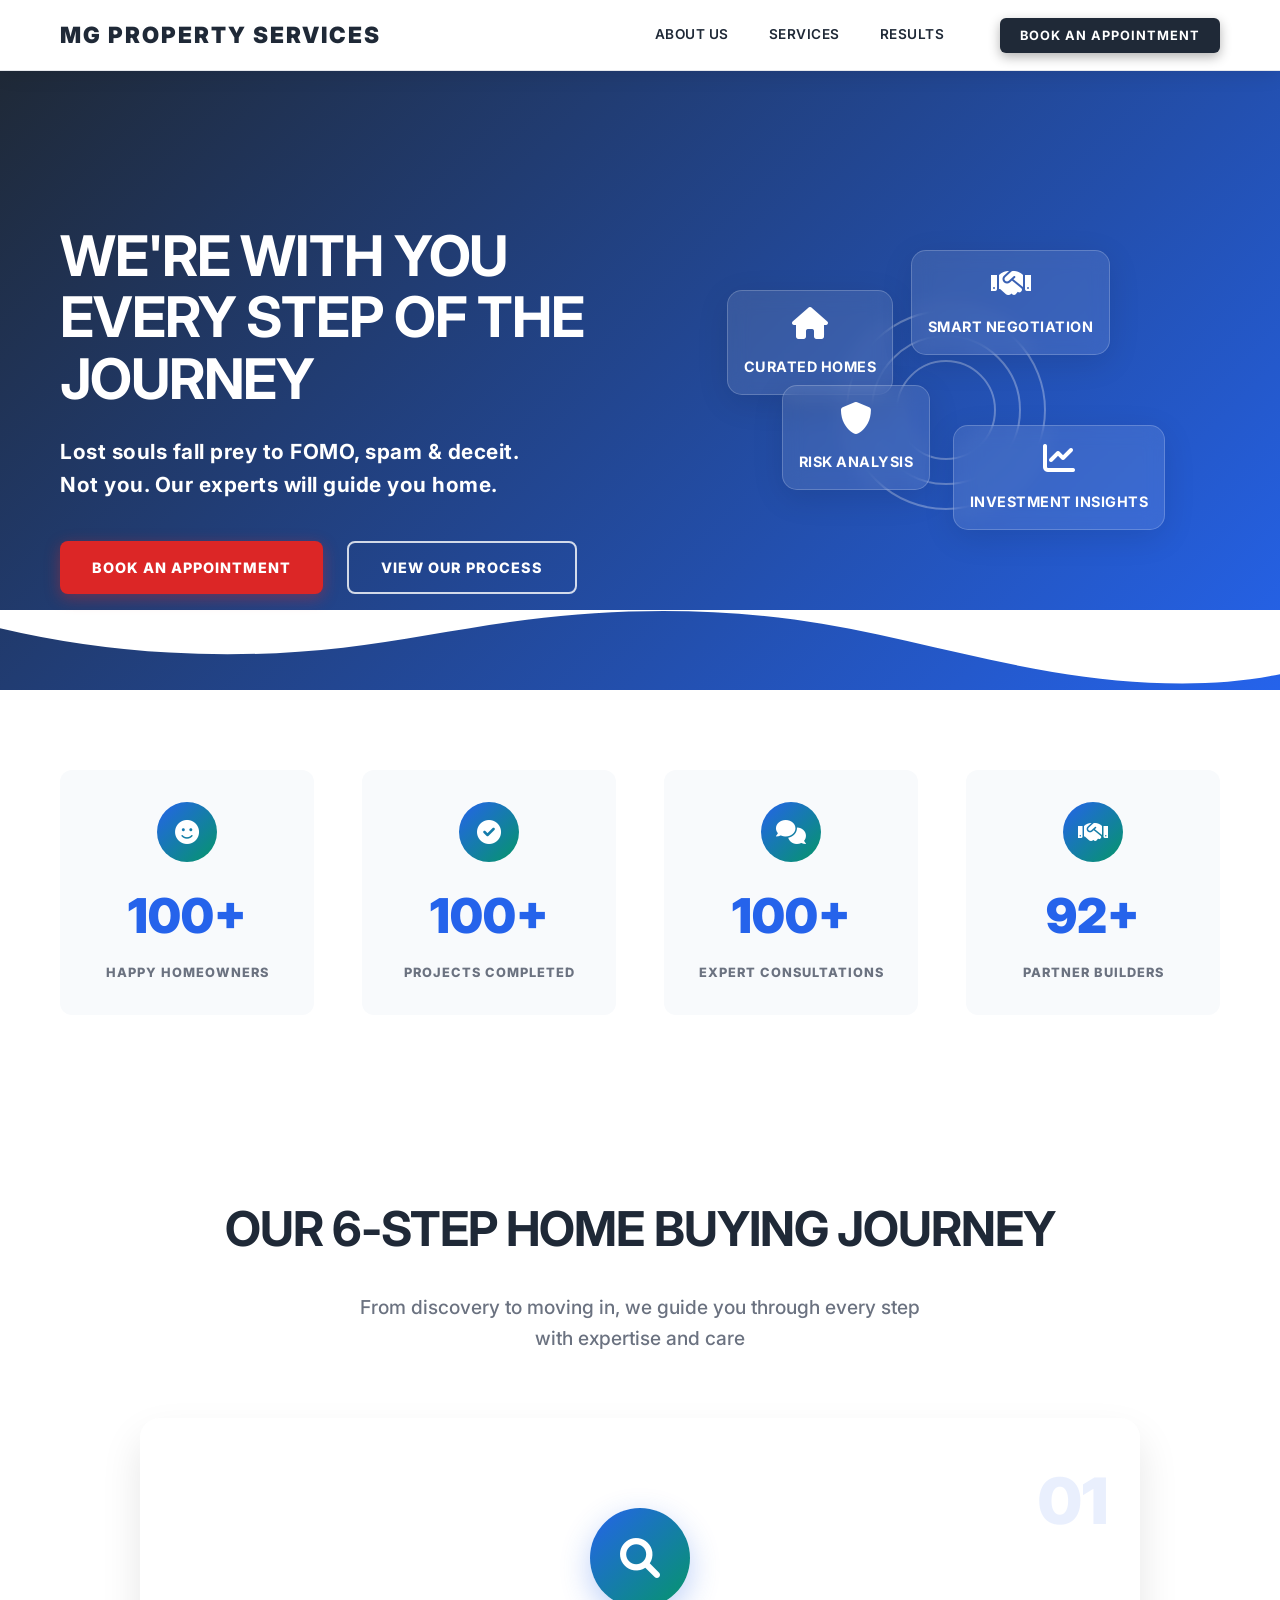
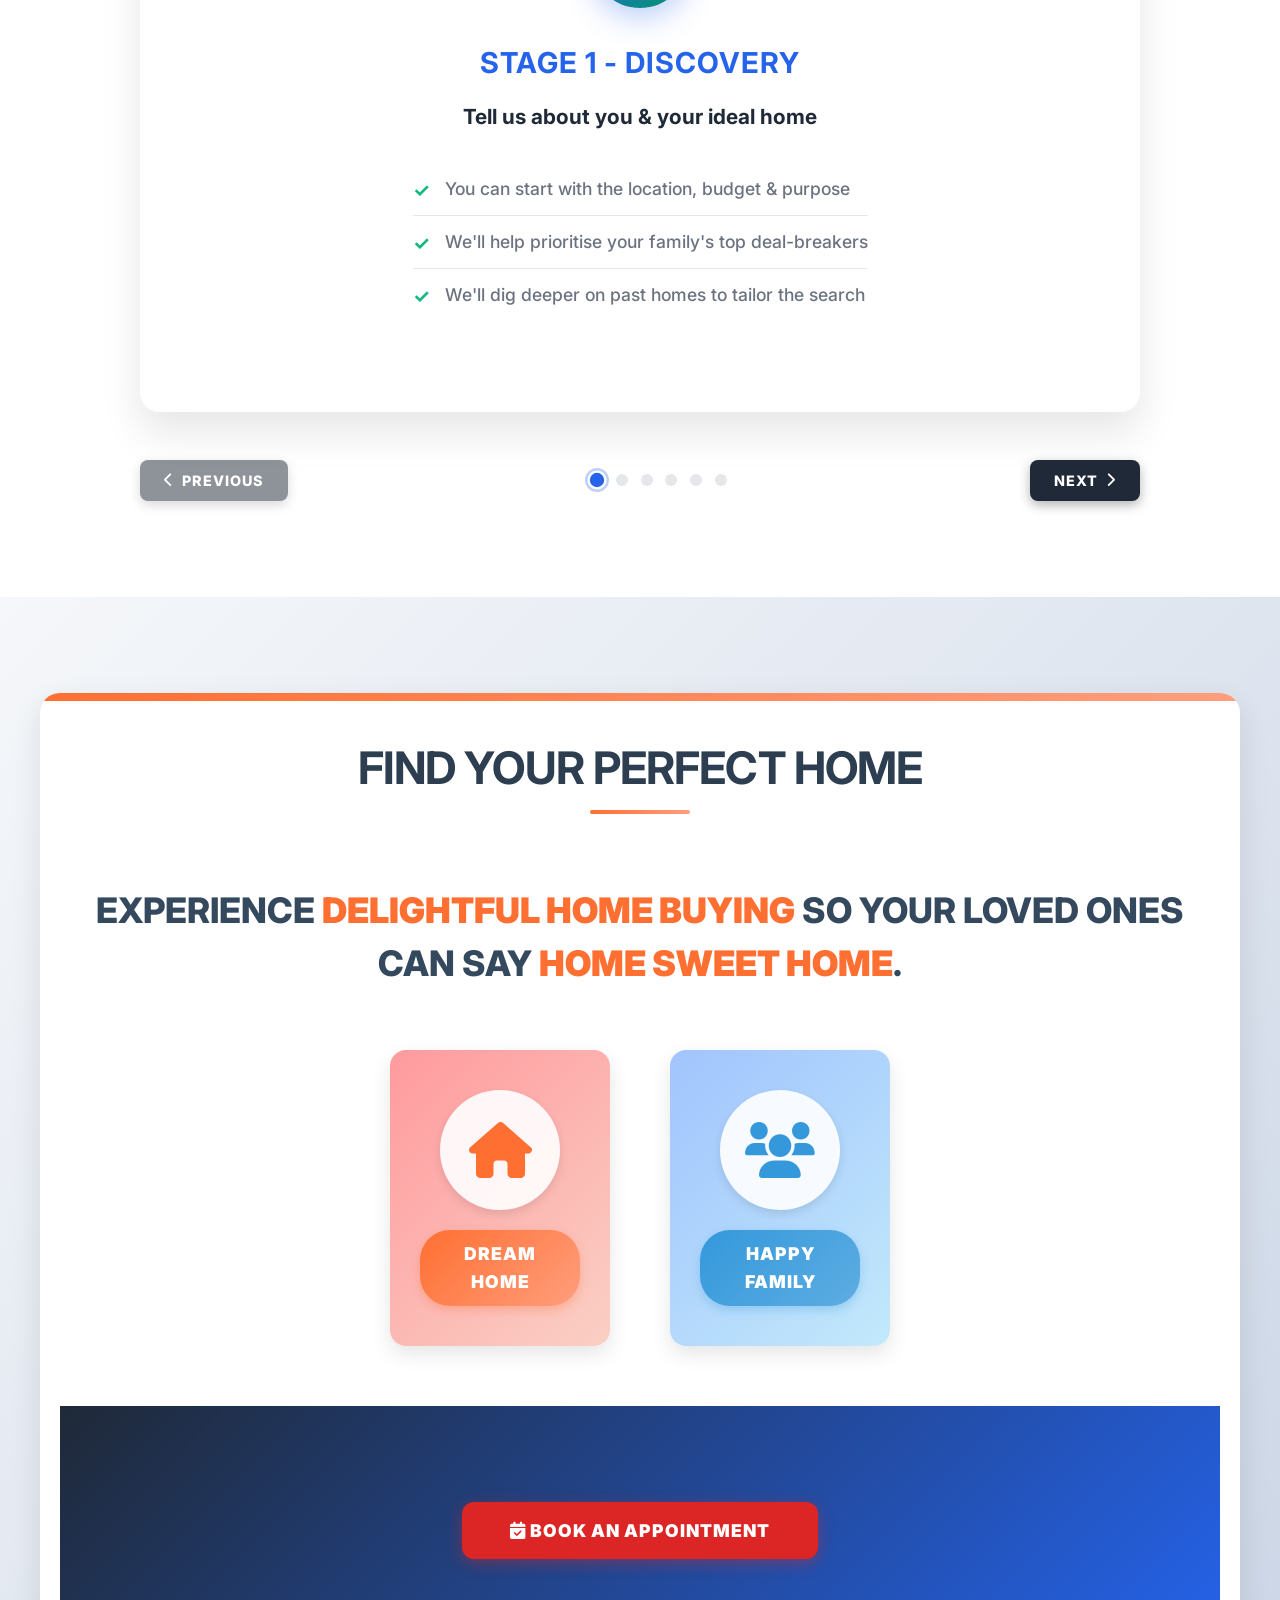
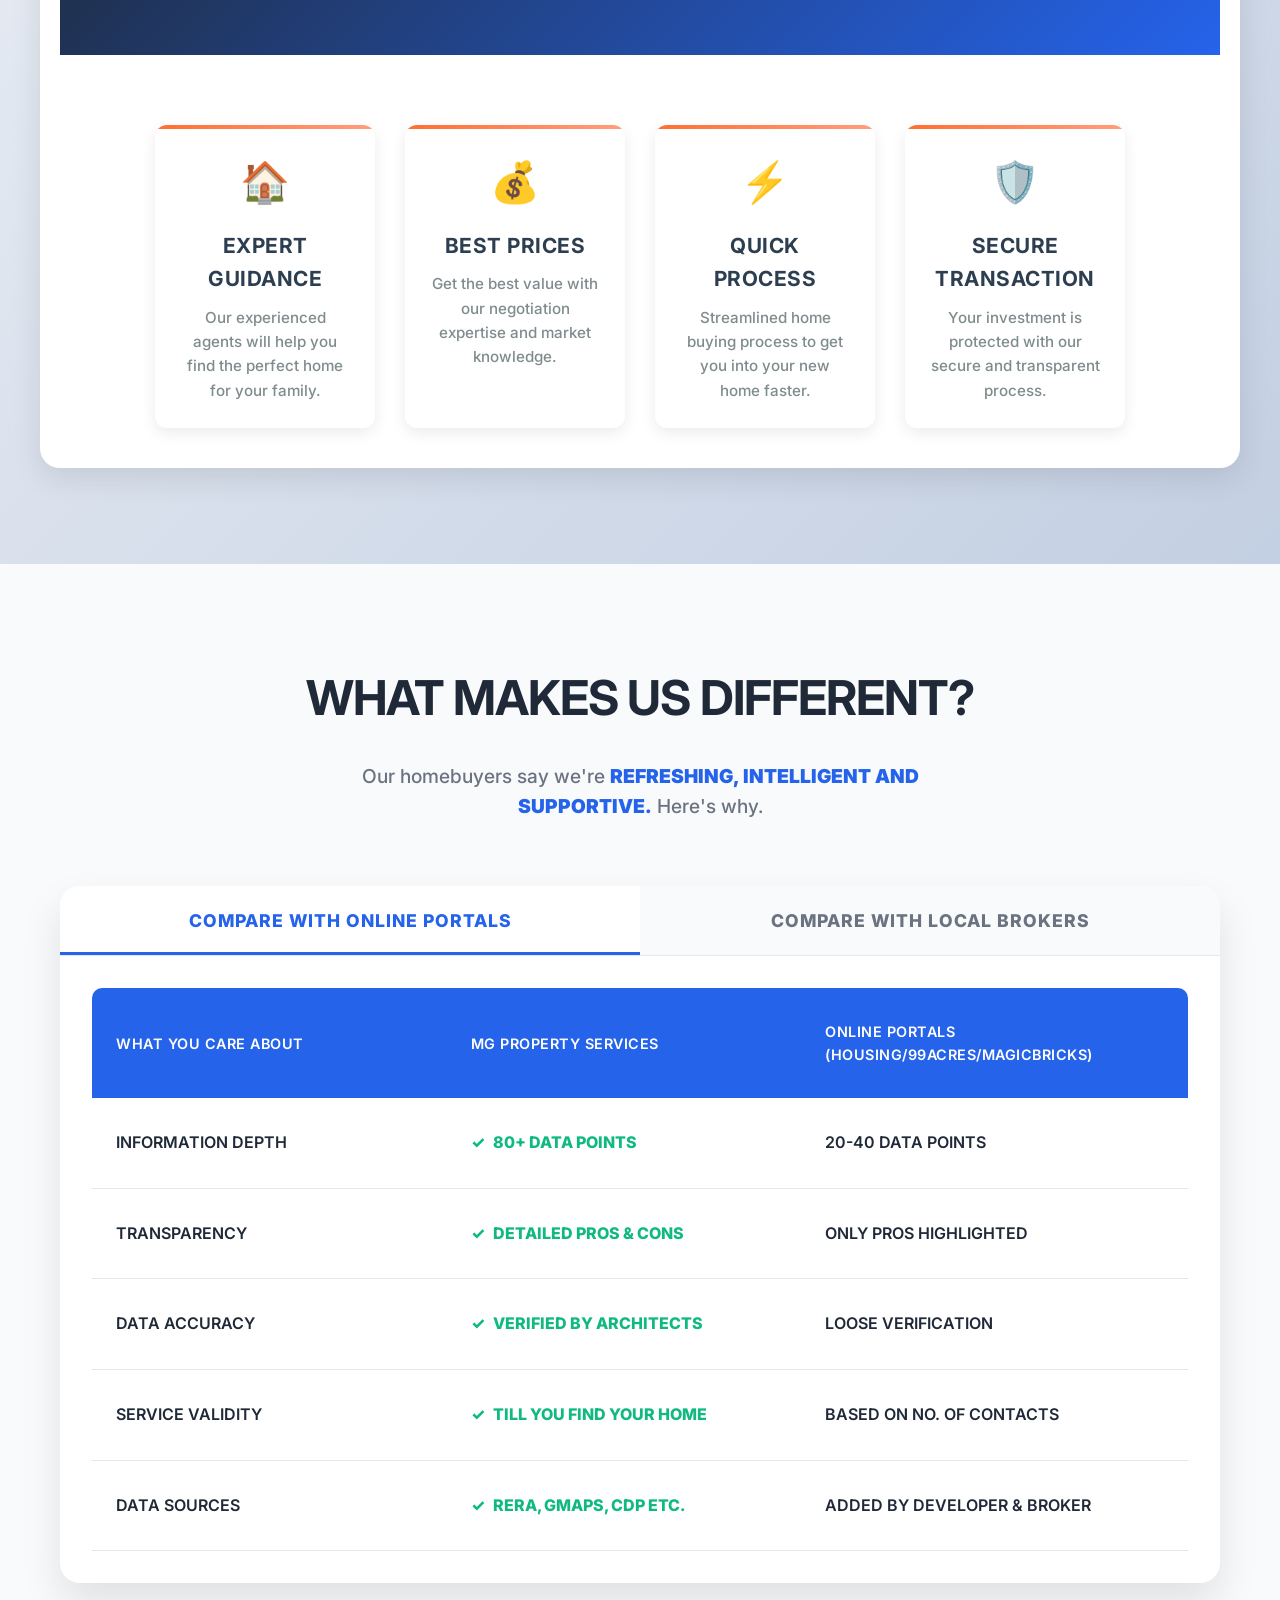
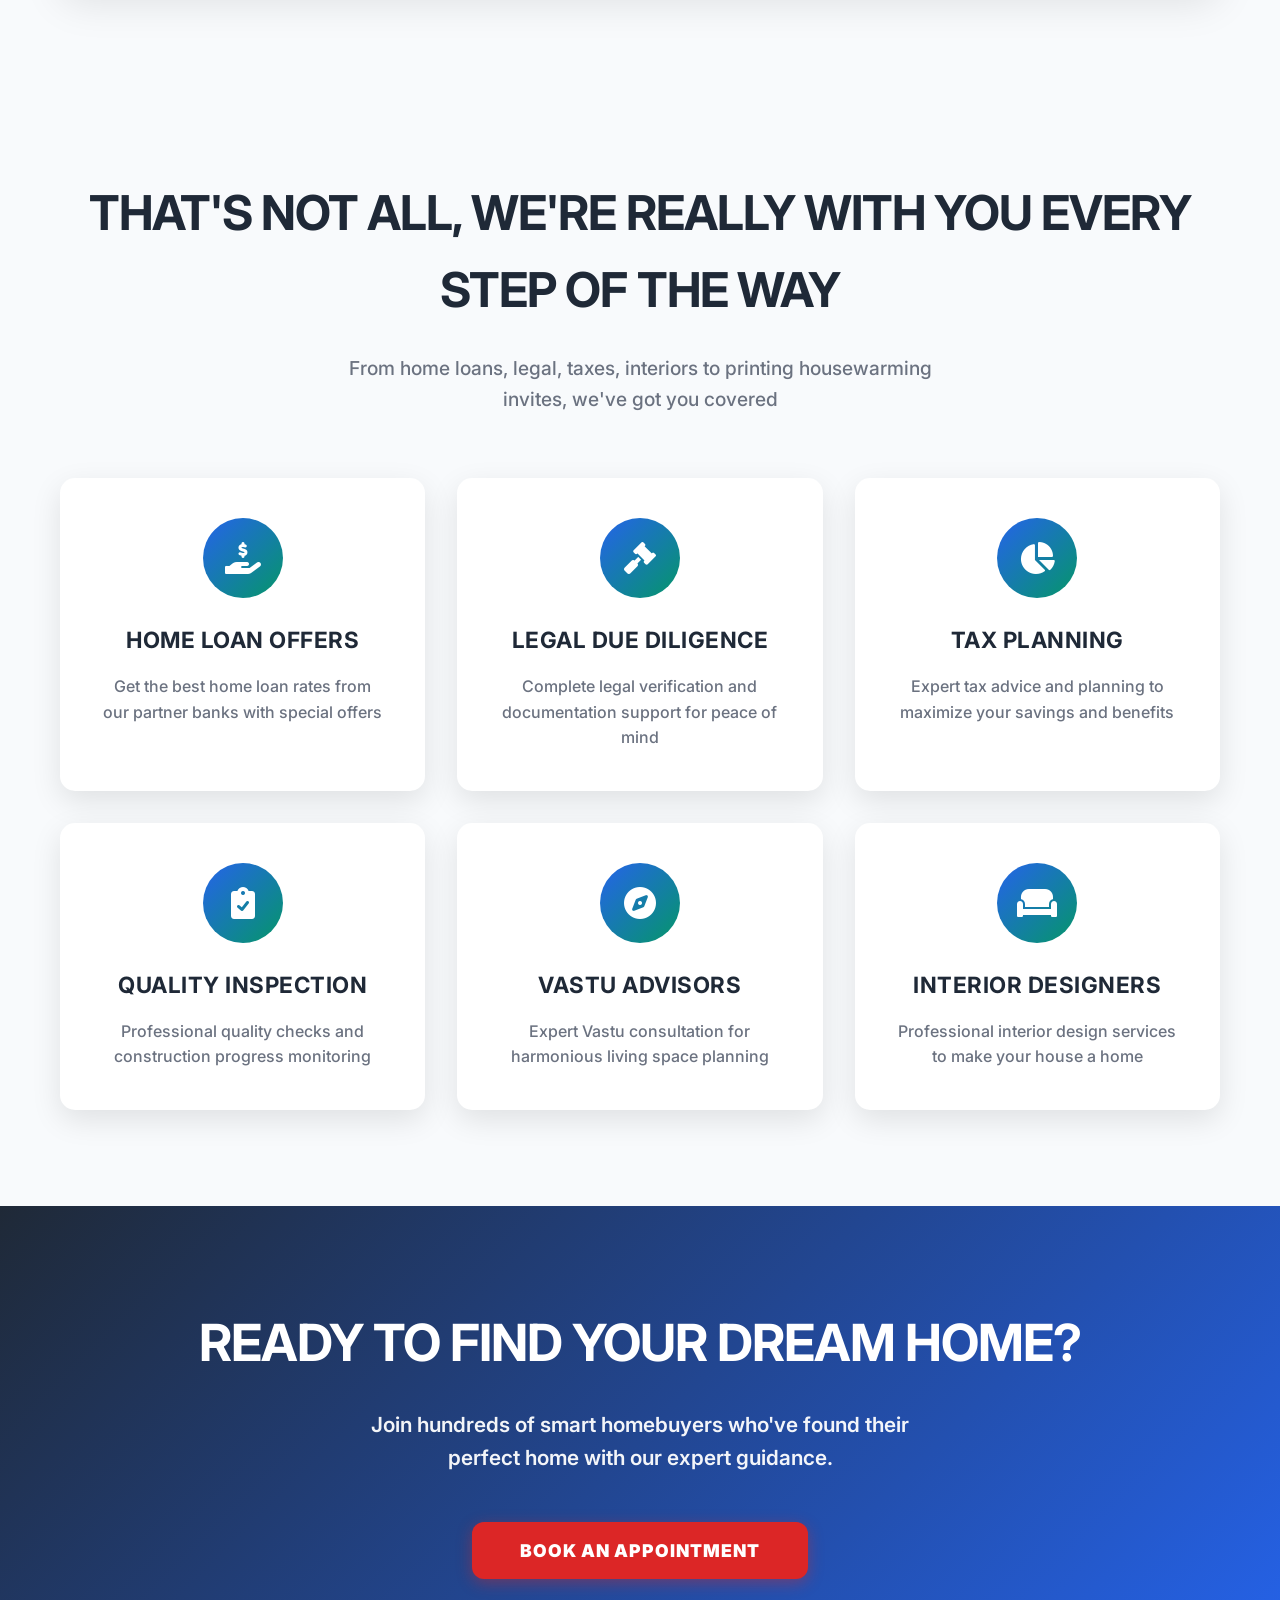
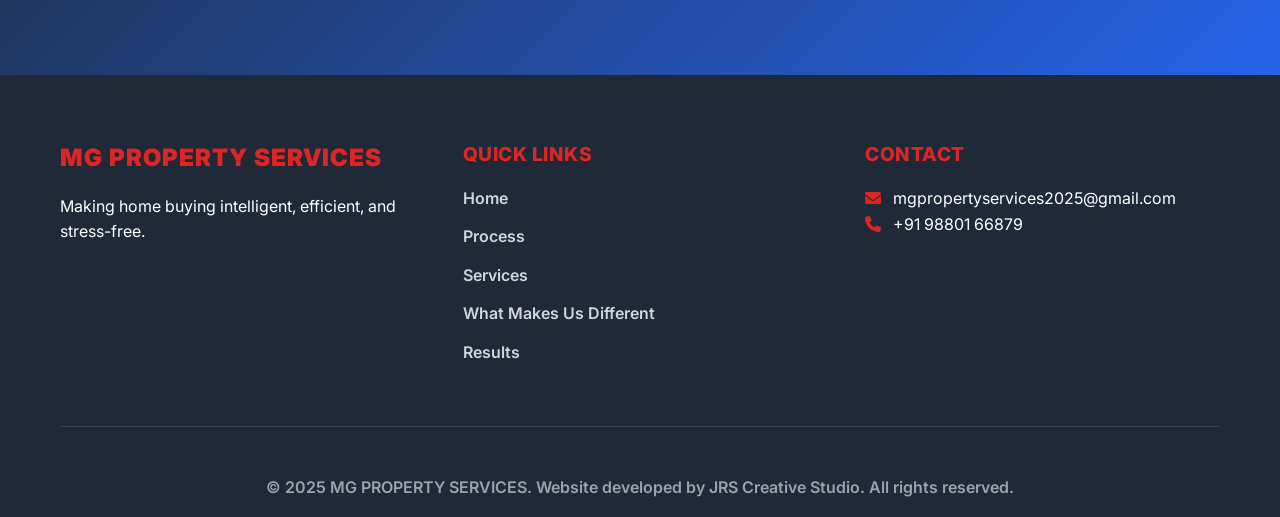
<file: index.html>
<!DOCTYPE html>
<html lang="en">
<head>
    <meta charset="UTF-8">
    <meta name="viewport" content="width=device-width, initial-scale=1.0">
    <title>MG Property Services | Intelligent Home Buying</title>
    <link rel="stylesheet" href="styles.css">
    <link href="https://fonts.googleapis.com/css2?family=Inter:wght@300;400;500;600;700&display=swap" rel="stylesheet">
    <link rel="stylesheet" href="https://cdnjs.cloudflare.com/ajax/libs/font-awesome/6.0.0/css/all.min.css">
    <link rel="preconnect" href="https://fonts.googleapis.com">
    <link rel="preconnect" href="https://fonts.gstatic.com" crossorigin>
    <link href="https://fonts.googleapis.com/css2?family=Inter:wght@300;400;500;600;700;800;900&display=swap" rel="stylesheet">
</head>
<body>
    <!-- Navigation -->
    <nav class="navbar">
        <div class="nav-container">
            <div class="nav-logo">
                <span>MG PROPERTY SERVICES</span>
            </div>
            <div class="nav-menu">
                <a href="about.html" class="nav-link">About Us</a>
                <a href="#services" class="nav-link">Services</a>
                <a href="#metrics" class="nav-link">Results</a>
                <button class="nav-button" onclick="scrollToBooking()">Book An Appointment</button>
            </div>
            <div class="hamburger">
                <span></span>
                <span></span>
                <span></span>
            </div>
        </div>
    </nav>

    <!-- Hero Section -->
    <section id="home" class="hero">
        <div class="hero-container">
            <div class="hero-content">
                <h1 class="hero-title">
                    <strong>WE'RE WITH YOU EVERY STEP OF THE JOURNEY</strong>
                </h1>
                <p class="hero-subtitle">
                    <strong>Lost souls fall prey to FOMO, spam & deceit.<br>Not you. Our experts will guide you home.</strong>
                </p>
                <div class="hero-buttons">
                    <button class="btn-primary" onclick="scrollToBooking()">Book An Appointment</button>
                    <button class="btn-secondary" onclick="scrollToStages()">View Our Process</button>
                </div>
            </div>
            <div class="hero-visual">
                <div class="floating-elements">
                    <div class="floating-element element-1">
                        <i class="fas fa-home"></i>
                        <span>Curated Homes</span>
                    </div>
                    <div class="floating-element element-2">
                        <i class="fas fa-handshake"></i>
                        <span>Smart Negotiation</span>
                    </div>
                    <div class="floating-element element-3">
                        <i class="fas fa-shield-alt"></i>
                        <span>Risk Analysis</span>
                    </div>
                    <div class="floating-element element-4">
                        <i class="fas fa-chart-line"></i>
                        <span>Investment Insights</span>
                    </div>
                </div>
                <div class="hero-animation">
                    <div class="pulse-circle circle-1"></div>
                    <div class="pulse-circle circle-2"></div>
                    <div class="pulse-circle circle-3"></div>
                </div>
            </div>
        </div>
        <div class="hero-wave">
            <svg data-name="Layer 1" xmlns="http://www.w3.org/2000/svg" viewBox="0 0 1200 120" preserveAspectRatio="none">
                <path d="M321.39,56.44c58-10.79,114.16-30.13,172-41.86,82.39-16.72,168.19-17.73,250.45-.39C823.78,31,906.67,72,985.66,92.83c70.05,18.48,146.53,26.09,214.34,3V0H0V27.35A600.21,600.21,0,0,0,321.39,56.44Z" class="shape-fill"></path>
            </svg>
        </div>
    </section>

    <!-- Trust Metrics -->
    <section id="metrics" class="trust-metrics">
        <div class="metrics-container">
            <div class="metric-item">
                <div class="metric-icon">
                    <i class="fas fa-smile"></i>
                </div>
                <h3>25+</h3>
                <p>HAPPY HOMEOWNERS</p>
            </div>
            <div class="metric-item">
                <div class="metric-icon">
                    <i class="fas fa-check-circle"></i>
                </div>
                <h3>15+</h3>
                <p>PROJECTS COMPLETED</p>
            </div>
            <div class="metric-item">
                <div class="metric-icon">
                    <i class="fas fa-comments"></i>
                </div>
                <h3>30+</h3>
                <p>EXPERT CONSULTATIONS</p>
            </div>
            <div class="metric-item">
                <div class="metric-icon">
                    <i class="fas fa-handshake"></i>
                </div>
                <h3>10+</h3>
                <p>PARTNER BUILDERS</p>
            </div>
        </div>
    </section>

    <!-- Process Stages Section -->
    <section id="stages" class="stages-section">
        <div class="container">
            <div class="stages-header">
                <h2 class="section-title"><strong>OUR 6-STEP HOME BUYING JOURNEY</strong></h2>
                <p class="section-subtitle">
                    From discovery to moving in, we guide you through every step with expertise and care
                </p>
            </div>

            <div class="stages-slider">
                <div class="slider-container">
                    <div class="slider-track">
                        <!-- Stage 1 -->
                        <div class="stage-card active">
                            <div class="stage-icon">
                                <i class="fas fa-search"></i>
                            </div>
                            <h3><strong>STAGE 1 - DISCOVERY</strong></h3>
                            <p><strong>Tell us about you & your ideal home</strong></p>
                            <ul>
                                <li>You can start with the location, budget & purpose</li>
                                <li>We'll help prioritise your family's top deal-breakers</li>
                                <li>We'll dig deeper on past homes to tailor the search</li>
                            </ul>
                            <div class="stage-number">01</div>
                        </div>

                        <!-- Stage 2 -->
                        <div class="stage-card">
                            <div class="stage-icon">
                                <i class="fas fa-list-alt"></i>
                            </div>
                            <h3><strong>STAGE 2 - SHORTLISTING</strong></h3>
                            <p><strong>Cherry-pick from curated options</strong></p>
                            <ul>
                                <li>Explore homes sorted by location, builder & budget</li>
                                <li>Get insights on areas, return potential & floor plans</li>
                                <li>Cherry-pick the ones you like & book guided visits</li>
                            </ul>
                            <div class="stage-number">02</div>
                        </div>

                        <!-- Stage 3 -->
                        <div class="stage-card">
                            <div class="stage-icon">
                                <i class="fas fa-eye"></i>
                            </div>
                            <h3><strong>STAGE 3 - SITE VISITS</strong></h3>
                            <p><strong>Visit sites with our market wizards</strong></p>
                            <ul>
                                <li>Get free pick & drop services from your doorstep</li>
                                <li>Assess the project, builder & areas with our wizards</li>
                                <li>Get latest pricing, availability, offers & legal terms</li>
                            </ul>
                            <div class="stage-number">03</div>
                        </div>

                        <!-- Stage 4 -->
                        <div class="stage-card">
                            <div class="stage-icon">
                                <i class="fas fa-chart-bar"></i>
                            </div>
                            <h3><strong>STAGE 4 - ANALYSIS</strong></h3>
                            <p><strong>Foresee design, legal & financial risks</strong></p>
                            <ul>
                                <li>Spot what others overlook, including:</li>
                                <li>Lighting & Ventilation / Vastu Analysis</li>
                                <li>Builder Pedigree / Construction Delays</li>
                                <li>Hidden Costs / Legal Troubles</li>
                            </ul>
                            <div class="stage-number">04</div>
                        </div>

                        <!-- Stage 5 -->
                        <div class="stage-card">
                            <div class="stage-icon">
                                <i class="fas fa-handshake"></i>
                            </div>
                            <h3><strong>STAGE 5 - NEGOTIATION</strong></h3>
                            <p><strong>Negotiate & seal the deal confidently</strong></p>
                            <ul>
                                <li>Armed with insights & risk assessments, we will:</li>
                                <li>Negotiate on your behalf</li>
                                <li>Secure the best possible offer</li>
                                <li>Ensure you book with total peace of mind</li>
                            </ul>
                            <div class="stage-number">05</div>
                        </div>

                        <!-- Stage 6 -->
                        <div class="stage-card">
                            <div class="stage-icon">
                                <i class="fas fa-home"></i>
                            </div>
                            <h3><strong>STAGE 6 - HOME SWEET HOME</strong></h3>
                            <p><strong>Connect with financial & legal experts</strong></p>
                            <ul>
                                <li>Our trusted experts handle:</li>
                                <li>Title and encumbrance checks</li>
                                <li>Agreement reviews</li>
                                <li>Loan offers & more</li>
                            </ul>
                            <div class="stage-number">06</div>
                        </div>
                    </div>
                </div>

                <div class="slider-controls">
                    <button class="slider-btn prev-btn">
                        <i class="fas fa-chevron-left"></i> Previous
                    </button>
                    
                    <div class="slider-dots">
                        <span class="dot active" data-slide="0"></span>
                        <span class="dot" data-slide="1"></span>
                        <span class="dot" data-slide="2"></span>
                        <span class="dot" data-slide="3"></span>
                        <span class="dot" data-slide="4"></span>
                        <span class="dot" data-slide="5"></span>
                    </div>
                    
                    <button class="slider-btn next-btn">
                        Next <i class="fas fa-chevron-right"></i>
                    </button>
                </div>
            </div>
        </div>
    </section>

    <!-- Home Buying Experience Section -->
    <section class="home-experience-section">
        <div class="container">
            <h1><strong>FIND YOUR PERFECT HOME</strong></h1>
            
            <div class="main-text">
                EXPERIENCE <span class="highlight">DELIGHTFUL HOME BUYING</span> SO YOUR LOVED ONES CAN SAY <span class="highlight">HOME SWEET HOME</span>.
            </div>
            
            <div class="icons-section">
                <!-- Dream Home Card -->
                <div class="dream-home-card">
                    <div class="dream-home-icon">
                        <i class="fas fa-home"></i>
                    </div>
                    <div class="dream-home-label">DREAM HOME</div>
                </div>
                
                <!-- Happy Family Card -->
                <div class="happy-family-card">
                    <div class="happy-family-icon">
                        <i class="fas fa-users"></i>
                    </div>
                    <div class="happy-family-label">HAPPY FAMILY</div>
                </div>
            </div>
            
            <div class="cta-section">
                <button class="btn-primary large" onclick="scrollToBooking()">
                    <i class="fas fa-calendar-check"></i> BOOK AN APPOINTMENT
                </button>
            </div>
            
            <div class="benefits">
                <div class="benefit-card">
                    <div class="benefit-icon">🏠</div>
                    <h3><strong>EXPERT GUIDANCE</strong></h3>
                    <p>Our experienced agents will help you find the perfect home for your family.</p>
                </div>
                
                <div class="benefit-card">
                    <div class="benefit-icon">💰</div>
                    <h3><strong>BEST PRICES</strong></h3>
                    <p>Get the best value with our negotiation expertise and market knowledge.</p>
                </div>
                
                <div class="benefit-card">
                    <div class="benefit-icon">⚡</div>
                    <h3><strong>QUICK PROCESS</strong></h3>
                    <p>Streamlined home buying process to get you into your new home faster.</p>
                </div>
                
                <div class="benefit-card">
                    <div class="benefit-icon">🛡️</div>
                    <h3><strong>SECURE TRANSACTION</strong></h3>
                    <p>Your investment is protected with our secure and transparent process.</p>
                </div>
            </div>
        </div>
    </section>

    <!-- What Makes Us Different -->
    <section id="difference" class="difference-section">
        <div class="container">
            <div class="difference-header">
                <h2 class="section-title"><strong>WHAT MAKES US DIFFERENT?</strong></h2>
                <p class="section-subtitle">
                    Our homebuyers say we're <span class="highlight-text">REFRESHING, INTELLIGENT AND SUPPORTIVE.</span> Here's why.
                </p>
            </div>

            <div class="comparison-tabs">
                <div class="tab-buttons">
                    <button class="tab-btn active" data-tab="online-portals">COMPARE WITH ONLINE PORTALS</button>
                    <button class="tab-btn" data-tab="local-brokers">COMPARE WITH LOCAL BROKERS</button>
                </div>

                <!-- Online Portals Comparison -->
                <div class="tab-content active" id="online-portals">
                    <div class="comparison-table">
                        <div class="table-header">
                            <div class="table-cell">WHAT YOU CARE ABOUT</div>
                            <div class="table-cell">MG PROPERTY SERVICES</div>
                            <div class="table-cell">ONLINE PORTALS (HOUSING/99ACRES/MAGICBRICKS)</div>
                        </div>
                        <div class="table-row">
                            <div class="table-cell">INFORMATION DEPTH</div>
                            <div class="table-cell highlight">80+ DATA POINTS</div>
                            <div class="table-cell">20-40 DATA POINTS</div>
                        </div>
                        <div class="table-row">
                            <div class="table-cell">TRANSPARENCY</div>
                            <div class="table-cell highlight">DETAILED PROS & CONS</div>
                            <div class="table-cell">ONLY PROS HIGHLIGHTED</div>
                        </div>
                        <div class="table-row">
                            <div class="table-cell">DATA ACCURACY</div>
                            <div class="table-cell highlight">VERIFIED BY ARCHITECTS</div>
                            <div class="table-cell">LOOSE VERIFICATION</div>
                        </div>
                        <div class="table-row">
                            <div class="table-cell">SERVICE VALIDITY</div>
                            <div class="table-cell highlight">TILL YOU FIND YOUR HOME</div>
                            <div class="table-cell">BASED ON NO. OF CONTACTS</div>
                        </div>
                        <div class="table-row">
                            <div class="table-cell">DATA SOURCES</div>
                            <div class="table-cell highlight">RERA, GMAPS, CDP ETC.</div>
                            <div class="table-cell">ADDED BY DEVELOPER & BROKER</div>
                        </div>
                    </div>
                </div>

                <!-- Local Brokers Comparison -->
                <div class="tab-content" id="local-brokers">
                    <div class="comparison-table">
                        <div class="table-header">
                            <div class="table-cell">WHAT YOU CARE ABOUT</div>
                            <div class="table-cell">MG PROPERTY SERVICES</div>
                            <div class="table-cell">LOCAL BROKERS</div>
                        </div>
                        <div class="table-row">
                            <div class="table-cell">SALES PRACTICES</div>
                            <div class="table-cell highlight">CONSULTATIVE, NO PRESSURE</div>
                            <div class="table-cell">HIGH PRESSURE SALES TACTICS</div>
                        </div>
                        <div class="table-row">
                            <div class="table-cell">TRANSPARENCY</div>
                            <div class="table-cell highlight">DETAILED PROS & CONS</div>
                            <div class="table-cell">ONLY PROS HIGHLIGHTED</div>
                        </div>
                        <div class="table-row">
                            <div class="table-cell">PROJECT CURATION</div>
                            <div class="table-cell highlight">BASED ON 20+ FACTORS</div>
                            <div class="table-cell">NOT CURATED</div>
                        </div>
                        <div class="table-row">
                            <div class="table-cell">SPAM</div>
                            <div class="table-cell highlight">NO SPAM</div>
                            <div class="table-cell">HIGH SPAMMING UNTIL CLOSURE</div>
                        </div>
                        <div class="table-row">
                            <div class="table-cell">POST SALES SUPPORT</div>
                            <div class="table-cell highlight">END-TO-END SUPPORT</div>
                            <div class="table-cell">NONE</div>
                        </div>
                        <div class="table-row">
                            <div class="table-cell">SITE VISITS</div>
                            <div class="table-cell highlight">ASSISTED BY ON-GROUND MARKET EXPERTS</div>
                            <div class="table-cell">NO MARKET EXPERTISE</div>
                        </div>
                        <div class="table-row">
                            <div class="table-cell">NEGOTIATION</div>
                            <div class="table-cell highlight">HIGH LEVERAGE VIA INSIGHTS</div>
                            <div class="table-cell">NO INSIGHTS TO LEVERAGE</div>
                        </div>
                        <div class="table-row">
                            <div class="table-cell">IN-DEPTH REPORTS</div>
                            <div class="table-cell highlight">2 COMPLIMENTARY PEACE OF MIND REPORTS</div>
                            <div class="table-cell">NONE</div>
                        </div>
                        <div class="table-row">
                            <div class="table-cell">ADVISOR</div>
                            <div class="table-cell highlight">TRAINED ARCHITECTS</div>
                            <div class="table-cell">LOCAL SALES PEOPLE</div>
                        </div>
                    </div>
                </div>
            </div>
        </div>
    </section>

    <!-- Additional Services -->
    <section id="services" class="services-section">
        <div class="container">
            <div class="services-header">
                <h2 class="section-title"><strong>THAT'S NOT ALL, WE'RE REALLY WITH YOU EVERY STEP OF THE WAY</strong></h2>
                <p class="section-subtitle">
                    From home loans, legal, taxes, interiors to printing housewarming invites, we've got you covered
                </p>
            </div>
            
            <div class="services-grid">
                <div class="service-card">
                    <div class="service-icon">
                        <i class="fas fa-hand-holding-usd"></i>
                    </div>
                    <h3><strong>HOME LOAN OFFERS</strong></h3>
                    <p>Get the best home loan rates from our partner banks with special offers</p>
                </div>
                
                <div class="service-card">
                    <div class="service-icon">
                        <i class="fas fa-gavel"></i>
                    </div>
                    <h3><strong>LEGAL DUE DILIGENCE</strong></h3>
                    <p>Complete legal verification and documentation support for peace of mind</p>
                </div>
                
                <div class="service-card">
                    <div class="service-icon">
                        <i class="fas fa-chart-pie"></i>
                    </div>
                    <h3><strong>TAX PLANNING</strong></h3>
                    <p>Expert tax advice and planning to maximize your savings and benefits</p>
                </div>
                
                <div class="service-card">
                    <div class="service-icon">
                        <i class="fas fa-clipboard-check"></i>
                    </div>
                    <h3><strong>QUALITY INSPECTION</strong></h3>
                    <p>Professional quality checks and construction progress monitoring</p>
                </div>
                
                <div class="service-card">
                    <div class="service-icon">
                        <i class="fas fa-compass"></i>
                    </div>
                    <h3><strong>VASTU ADVISORS</strong></h3>
                    <p>Expert Vastu consultation for harmonious living space planning</p>
                </div>
                
                <div class="service-card">
                    <div class="service-icon">
                        <i class="fas fa-couch"></i>
                    </div>
                    <h3><strong>INTERIOR DESIGNERS</strong></h3>
                    <p>Professional interior design services to make your house a home</p>
                </div>
            </div>
        </div>
    </section>

    <!-- CTA Section -->
    <section class="cta-section">
        <div class="container">
            <h2><strong>READY TO FIND YOUR DREAM HOME?</strong></h2>
            <p>Join hundreds of smart homebuyers who've found their perfect home with our expert guidance.</p>
            <button class="btn-primary large" onclick="scrollToBooking()">BOOK AN APPOINTMENT</button>
        </div>
    </section>

    <!-- Footer -->
    <footer class="footer">
        <div class="container">
            <div class="footer-content">
                <div class="footer-section">
                    <h3>MG PROPERTY SERVICES</h3>
                    <p>Making home buying intelligent, efficient, and stress-free.</p>
                </div>
                <div class="footer-section">
                    <h4>QUICK LINKS</h4>
                    <a href="#home">Home</a>
                    <a href="#stages">Process</a>
                    <a href="#services">Services</a>
                    <a href="#difference">What Makes Us Different</a>
                    <a href="#metrics">Results</a>
                </div>
                <div class="footer-section">
                    <h4>CONTACT</h4>
                    <p><i class="fas fa-envelope"></i> mgpropertyservices2025@gmail.com</p>
                    <p><i class="fas fa-phone"></i> +91 98801 66879</p>
                </div>
            </div>
            <div class="footer-bottom">
                <p>&copy; 2025 MG PROPERTY SERVICES. Website developed by JRS Creative Studio. All rights reserved.</p>
            </div>
        </div>
    </footer>

    <!-- Booking Modal -->
    <div id="bookingModal" class="modal">
        <div class="modal-content">
            <span class="close">&times;</span>
            <h2><strong>START YOUR HOME BUYING JOURNEY</strong></h2>
            <form id="bookingForm">
                <div class="form-group">
                    <input type="text" placeholder="Full Name" required>
                </div>
                <div class="form-group">
                    <input type="email" placeholder="Email Address" required>
                </div>
                <div class="form-group">
                    <input type="tel" placeholder="Phone Number" required>
                </div>
                <div class="form-group">
                    <select required>
                        <option value="">Preferred Budget Range</option>
                        <option value="50-80">50-80 Lakhs</option>
                        <option value="80-1.2">80 Lakhs - 1.2 Cr</option>
                        <option value="1.2-2">1.2 - 2 Cr</option>
                        <option value="2+">2 Cr+</option>
                    </select>
                </div>
                <div class="form-group">
                    <select required>
                        <option value="">Preferred Location</option>
                        <option value="whitefield">Whitefield</option>
                        <option value="sarjapur">Sarjapur Road</option>
                        <option value="electronic-city">Electronic City</option>
                        <option value="hebbal">Hebbal</option>
                        <option value="other">Other Areas</option>
                    </select>
                </div>
                <button type="submit" class="btn-primary">START MY JOURNEY</button>
            </form>
        </div>
    </div>

    <script src="script.js"></script>
</body>
</html>
</file>
<file: styles.css>
* {
    margin: 0;
    padding: 0;
    box-sizing: border-box;
}

:root {
    --primary: #2563eb;
    --primary-dark: #1d4ed8;
    --secondary: #059669;
    --accent: #dc2626;
    --dark: #1f2937;
    --light: #f8fafc;
    --gray: #6b7280;
    --border: #e5e7eb;
    --success: #10b981;
}

body {
    font-family: 'Inter', sans-serif;
    line-height: 1.6;
    color: var(--dark);
    background: var(--light);
    overflow-x: hidden;
    font-weight: 400;
}

.container {
    max-width: 1200px;
    margin: 0 auto;
    padding: 0 20px;
}

/* Navigation - FIXED ALIGNMENT */
.navbar {
    position: fixed;
    top: 0;
    width: 100%;
    background: rgba(255, 255, 255, 0.98);
    backdrop-filter: blur(10px);
    z-index: 1000;
    padding: 0;
    box-shadow: 0 2px 20px rgba(0,0,0,0.1);
    border-bottom: 1px solid var(--border);
    transform: translateY(0);
    transition: all 0.3s ease;
}

.navbar.hidden {
    transform: translateY(-100%);
}

.nav-container {
    max-width: 1200px;
    margin: 0 auto;
    padding: 0 20px;
    display: flex;
    justify-content: space-between;
    align-items: center;
    height: 70px;
}

.nav-logo {
    font-weight: 900;
    font-size: 1.4rem;
    color: var(--dark);
    text-transform: uppercase;
    letter-spacing: 2px;
    font-family: 'Inter', sans-serif;
    white-space: nowrap;
}

.nav-menu {
    display: flex;
    align-items: center;
    gap: 2.5rem;
    margin: 0;
    padding: 0;
    list-style: none;
}

.nav-link {
    text-decoration: none;
    color: var(--dark);
    font-weight: 600;
    transition: color 0.3s;
    position: relative;
    font-family: 'Inter', sans-serif;
    text-transform: uppercase;
    font-size: 0.85rem;
    letter-spacing: 0.5px;
    white-space: nowrap;
    padding: 0.5rem 0;
}

.nav-link:hover {
    color: var(--primary);
}

.nav-link::after {
    content: '';
    position: absolute;
    bottom: 0;
    left: 0;
    width: 0;
    height: 2px;
    background: var(--primary);
    transition: width 0.3s;
}

.nav-link:hover::after {
    width: 100%;
}

.nav-button {
    background: var(--dark);
    color: white;
    border: none;
    padding: 10px 20px;
    border-radius: 6px;
    font-weight: 700;
    cursor: pointer;
    transition: all 0.3s;
    box-shadow: 0 4px 12px rgba(0,0,0,0.3);
    font-family: 'Inter', sans-serif;
    text-transform: uppercase;
    letter-spacing: 1px;
    font-size: 0.8rem;
    white-space: nowrap;
    margin-left: 1rem;
}

.nav-button:hover {
    background: var(--primary);
    transform: translateY(-2px);
    box-shadow: 0 6px 20px rgba(37, 99, 235, 0.4);
}

.hamburger {
    display: none;
    flex-direction: column;
    cursor: pointer;
    width: 25px;
    height: 20px;
    position: relative;
    z-index: 1001;
    background: none;
    border: none;
    padding: 0;
}

.hamburger span {
    width: 100%;
    height: 2px;
    background: var(--dark);
    margin: 3px 0;
    transition: 0.3s;
    transform-origin: center;
    display: block;
}

.hamburger.active span:nth-child(1) {
    transform: rotate(45deg) translate(6px, 6px);
}

.hamburger.active span:nth-child(2) {
    opacity: 0;
}

.hamburger.active span:nth-child(3) {
    transform: rotate(-45deg) translate(6px, -6px);
}

/* Hero Section */
.hero {
    padding: 140px 0 80px;
    background: linear-gradient(135deg, var(--dark) 0%, var(--primary) 100%);
    color: white;
    position: relative;
    overflow: hidden;
    margin-top: 70px;
}

.hero-container {
    max-width: 1200px;
    margin: 0 auto;
    padding: 0 20px;
    display: grid;
    grid-template-columns: 1fr 1fr;
    gap: 4rem;
    align-items: center;
    position: relative;
    z-index: 1;
}

.hero-title {
    font-size: 3.5rem;
    font-weight: 900;
    line-height: 1.1;
    margin-bottom: 1.5rem;
    animation: slideInLeft 1s ease-out;
    font-family: 'Inter', sans-serif;
    letter-spacing: -0.02em;
    text-transform: uppercase;
}

.hero-subtitle {
    font-size: 1.3rem;
    margin-bottom: 2.5rem;
    opacity: 0.95;
    line-height: 1.6;
    animation: slideInLeft 1s ease-out 0.2s both;
    font-weight: 600;
    font-family: 'Inter', sans-serif;
    letter-spacing: 0.5px;
}

.hero-buttons {
    display: flex;
    gap: 1.5rem;
    flex-wrap: wrap;
    animation: slideInLeft 1s ease-out 0.4s both;
}

.btn-primary {
    background: var(--accent);
    color: white;
    border: none;
    padding: 16px 32px;
    border-radius: 8px;
    font-weight: 800;
    cursor: pointer;
    transition: all 0.3s;
    box-shadow: 0 4px 15px rgba(220, 38, 38, 0.4);
    font-family: 'Inter', sans-serif;
    text-transform: uppercase;
    letter-spacing: 1px;
    font-size: 0.9rem;
}

.btn-primary:hover {
    background: #b91c1c;
    transform: translateY(-3px);
    box-shadow: 0 8px 25px rgba(220, 38, 38, 0.5);
}

.btn-secondary {
    background: transparent;
    color: white;
    border: 2px solid rgba(255, 255, 255, 0.8);
    padding: 16px 32px;
    border-radius: 8px;
    font-weight: 800;
    cursor: pointer;
    transition: all 0.3s;
    font-family: 'Inter', sans-serif;
    text-transform: uppercase;
    letter-spacing: 1px;
    font-size: 0.9rem;
}

.btn-secondary:hover {
    background: white;
    color: var(--primary);
    transform: translateY(-3px);
    box-shadow: 0 8px 25px rgba(255, 255, 255, 0.3);
}

/* Hero Visual with Floating Elements */
.hero-visual {
    position: relative;
    height: 400px;
    display: flex;
    align-items: center;
    justify-content: center;
}

.floating-elements {
    position: relative;
    width: 100%;
    height: 100%;
}

.floating-element {
    position: absolute;
    background: rgba(255, 255, 255, 0.1);
    backdrop-filter: blur(10px);
    border: 1px solid rgba(255, 255, 255, 0.2);
    border-radius: 15px;
    padding: 1rem;
    display: flex;
    flex-direction: column;
    align-items: center;
    gap: 0.5rem;
    color: white;
    text-align: center;
    min-width: 120px;
    animation: float 6s ease-in-out infinite;
    box-shadow: 0 8px 32px rgba(0, 0, 0, 0.1);
    z-index: 2;
}

.floating-element i {
    font-size: 2rem;
    margin-bottom: 0.5rem;
}

.floating-element span {
    font-size: 0.9rem;
    font-weight: 700;
    font-family: 'Inter', sans-serif;
    text-transform: uppercase;
    letter-spacing: 0.5px;
}

.element-1 {
    top: 20%;
    left: 10%;
    animation-delay: 0s;
}

.element-2 {
    top: 10%;
    right: 20%;
    animation-delay: 1s;
}

.element-3 {
    bottom: 30%;
    left: 20%;
    animation-delay: 2s;
}

.element-4 {
    bottom: 20%;
    right: 10%;
    animation-delay: 3s;
}

/* Hero Animation */
.hero-animation {
    position: absolute;
    top: 50%;
    left: 50%;
    transform: translate(-50%, -50%);
    width: 200px;
    height: 200px;
}

.pulse-circle {
    position: absolute;
    border: 2px solid rgba(255, 255, 255, 0.3);
    border-radius: 50%;
    top: 50%;
    left: 50%;
    transform: translate(-50%, -50%);
}

.circle-1 {
    width: 100px;
    height: 100px;
    animation: pulse 3s infinite;
}

.circle-2 {
    width: 150px;
    height: 150px;
    animation: pulse 3s infinite 0.5s;
}

.circle-3 {
    width: 200px;
    height: 200px;
    animation: pulse 3s infinite 1s;
}

/* Hero Wave */
.hero-wave {
    position: absolute;
    bottom: 0;
    left: 0;
    width: 100%;
    overflow: hidden;
    line-height: 0;
}

.hero-wave svg {
    position: relative;
    display: block;
    width: calc(100% + 1.3px);
    height: 80px;
}

.hero-wave .shape-fill {
    fill: #FFFFFF;
}

@keyframes float {
    0%, 100% {
        transform: translateY(0px) rotate(0deg);
    }
    50% {
        transform: translateY(-20px) rotate(5deg);
    }
}

@keyframes pulse {
    0% {
        transform: translate(-50%, -50%) scale(0.8);
        opacity: 1;
    }
    100% {
        transform: translate(-50%, -50%) scale(1.5);
        opacity: 0;
    }
}

/* Trust Metrics */
.trust-metrics {
    padding: 5rem 0;
    background: white;
}

.metrics-container {
    max-width: 1200px;
    margin: 0 auto;
    padding: 0 20px;
    display: grid;
    grid-template-columns: repeat(auto-fit, minmax(200px, 1fr));
    gap: 3rem;
    text-align: center;
}

.metric-item {
    padding: 2rem 1rem;
    border-radius: 12px;
    background: var(--light);
    transition: all 0.3s ease;
    opacity: 0;
    transform: translateY(30px);
    position: relative;
    overflow: hidden;
}

.metric-item::before {
    content: '';
    position: absolute;
    top: 0;
    left: -100%;
    width: 100%;
    height: 100%;
    background: linear-gradient(90deg, transparent, rgba(255,255,255,0.4), transparent);
    transition: left 0.5s;
}

.metric-item:hover::before {
    left: 100%;
}

.metric-item.animated {
    opacity: 1;
    transform: translateY(0);
}

.metric-item:hover {
    transform: translateY(-5px);
    box-shadow: 0 10px 30px rgba(0,0,0,0.1);
}

.metric-icon {
    width: 60px;
    height: 60px;
    background: linear-gradient(135deg, var(--primary), var(--secondary));
    border-radius: 50%;
    display: flex;
    align-items: center;
    justify-content: center;
    margin: 0 auto 1rem;
    font-size: 1.5rem;
    color: white;
    animation: bounce 2s infinite;
}

.metric-item h3 {
    font-size: 3rem;
    color: var(--primary);
    margin-bottom: 0.5rem;
    font-weight: 900;
    font-family: 'Inter', sans-serif;
}

.metric-item p {
    color: var(--gray);
    font-weight: 800;
    text-transform: uppercase;
    letter-spacing: 1px;
    font-size: 0.8rem;
    font-family: 'Inter', sans-serif;
}

/* Stages Section */
.stages-section {
    padding: 6rem 0;
    background: white;
}

.stages-header {
    text-align: center;
    margin-bottom: 4rem;
}

.section-title {
    font-size: 3rem;
    color: var(--dark);
    margin-bottom: 1.5rem;
    font-weight: 900;
    font-family: 'Inter', sans-serif;
    letter-spacing: -0.02em;
    text-transform: uppercase;
}

.section-subtitle {
    font-size: 1.2rem;
    color: var(--gray);
    max-width: 600px;
    margin: 0 auto;
    font-weight: 500;
    font-family: 'Inter', sans-serif;
}

/* Stages Slider */
.stages-slider {
    position: relative;
    max-width: 1000px;
    margin: 0 auto;
}

.slider-container {
    overflow: hidden;
    border-radius: 20px;
    box-shadow: 0 20px 40px rgba(0,0,0,0.1);
    background: white;
}

.slider-track {
    display: flex;
    transition: transform 0.5s cubic-bezier(0.4, 0, 0.2, 1);
}

.stage-card {
    flex: 0 0 100%;
    padding: 4rem 3rem;
    text-align: center;
    background: white;
    opacity: 0;
    transform: translateX(50px);
    transition: all 0.5s ease;
    min-height: 500px;
    display: flex;
    flex-direction: column;
    justify-content: center;
    align-items: center;
    position: relative;
}

.stage-card.active {
    opacity: 1;
    transform: translateX(0);
}

.stage-icon {
    width: 100px;
    height: 100px;
    background: linear-gradient(135deg, var(--primary), var(--secondary));
    border-radius: 50%;
    display: flex;
    align-items: center;
    justify-content: center;
    margin: 0 auto 2rem;
    font-size: 2.5rem;
    color: white;
    box-shadow: 0 10px 30px rgba(37, 99, 235, 0.3);
    transition: all 0.3s ease;
    position: relative;
    z-index: 2;
}

.stage-card.active .stage-icon {
    animation: bounceIn 0.6s ease;
}

.stage-number {
    position: absolute;
    top: 2rem;
    right: 2rem;
    font-size: 4rem;
    font-weight: 900;
    color: rgba(37, 99, 235, 0.1);
    z-index: 1;
    font-family: 'Inter', sans-serif;
}

.stage-card h3 {
    font-size: 1.8rem;
    color: var(--primary);
    margin-bottom: 1rem;
    font-weight: 900;
    position: relative;
    z-index: 2;
    font-family: 'Inter', sans-serif;
    text-transform: uppercase;
    letter-spacing: 1px;
}

.stage-card p {
    font-size: 1.3rem;
    color: var(--dark);
    margin-bottom: 2rem;
    font-weight: 800;
    line-height: 1.4;
    position: relative;
    z-index: 2;
    font-family: 'Inter', sans-serif;
}

.stage-card ul {
    list-style: none;
    text-align: left;
    max-width: 500px;
    margin: 0 auto;
    position: relative;
    z-index: 2;
}

.stage-card li {
    padding: 0.8rem 0;
    border-bottom: 1px solid var(--border);
    color: var(--gray);
    font-size: 1.1rem;
    line-height: 1.5;
    position: relative;
    padding-left: 2rem;
    transition: all 0.3s ease;
    font-weight: 500;
    font-family: 'Inter', sans-serif;
}

.stage-card li:hover {
    color: var(--primary);
    transform: translateX(5px);
}

.stage-card li:before {
    content: '✓';
    position: absolute;
    left: 0;
    color: var(--success);
    font-weight: bold;
    font-size: 1.2rem;
}

.stage-card li:last-child {
    border-bottom: none;
}

/* Slider Controls */
.slider-controls {
    display: flex;
    align-items: center;
    justify-content: space-between;
    margin-top: 3rem;
    gap: 2rem;
}

.slider-btn {
    background: var(--dark);
    color: white;
    border: none;
    padding: 12px 24px;
    border-radius: 8px;
    font-weight: 800;
    cursor: pointer;
    transition: all 0.3s;
    display: flex;
    align-items: center;
    gap: 0.5rem;
    box-shadow: 0 4px 12px rgba(0,0,0,0.3);
    font-family: 'Inter', sans-serif;
    text-transform: uppercase;
    letter-spacing: 1px;
    font-size: 0.9rem;
}

.slider-btn:hover {
    background: var(--primary);
    transform: translateY(-2px);
    box-shadow: 0 6px 20px rgba(37, 99, 235, 0.4);
}

.slider-btn:disabled {
    opacity: 0.5;
    cursor: not-allowed;
    transform: none;
}

.slider-dots {
    display: flex;
    gap: 0.8rem;
}

.dot {
    width: 12px;
    height: 12px;
    border-radius: 50%;
    background: var(--border);
    cursor: pointer;
    transition: all 0.3s;
    position: relative;
}

.dot.active {
    background: var(--primary);
    transform: scale(1.2);
}

.dot::after {
    content: '';
    position: absolute;
    top: -4px;
    left: -4px;
    right: -4px;
    bottom: -4px;
    border: 2px solid var(--primary);
    border-radius: 50%;
    opacity: 0;
    transition: opacity 0.3s;
}

.dot.active::after {
    opacity: 0.3;
}

@keyframes bounceIn {
    0% {
        transform: scale(0.3);
        opacity: 0;
    }
    50% {
        transform: scale(1.05);
    }
    70% {
        transform: scale(0.9);
    }
    100% {
        transform: scale(1);
        opacity: 1;
    }
}

@keyframes bounce {
    0%, 20%, 50%, 80%, 100% {
        transform: translateY(0);
    }
    40% {
        transform: translateY(-10px);
    }
    60% {
        transform: translateY(-5px);
    }
}

/* Home Buying Experience Section */
.home-experience-section {
    padding: 6rem 0;
    background: linear-gradient(135deg, #f5f7fa 0%, #c3cfe2 100%);
    text-align: center;
    position: relative;
    overflow: hidden;
}

.home-experience-section .container {
    max-width: 1200px;
    width: 100%;
    text-align: center;
    padding: 40px 20px;
    background-color: white;
    border-radius: 20px;
    box-shadow: 0 10px 30px rgba(0, 0, 0, 0.1);
    position: relative;
    overflow: hidden;
}

.home-experience-section .container::before {
    content: '';
    position: absolute;
    top: 0;
    left: 0;
    width: 100%;
    height: 8px;
    background: linear-gradient(90deg, #ff6f31, #ff9e7d);
}

.home-experience-section h1 {
    font-size: 2.8rem;
    font-weight: 900;
    margin-bottom: 40px;
    color: #2c3e50;
    position: relative;
    display: inline-block;
    font-family: 'Inter', sans-serif;
    text-transform: uppercase;
    letter-spacing: -0.02em;
}

.home-experience-section h1::after {
    content: '';
    position: absolute;
    bottom: -10px;
    left: 50%;
    transform: translateX(-50%);
    width: 100px;
    height: 4px;
    background: linear-gradient(90deg, #ff6f31, #ff9e7d);
    border-radius: 2px;
}

.home-experience-section .main-text {
    font-size: 2.2rem;
    font-weight: 800;
    margin: 40px 0 60px;
    color: #34495e;
    line-height: 1.5;
    padding: 0 20px;
    font-family: 'Inter', sans-serif;
    text-transform: uppercase;
}

.home-experience-section .highlight {
    color: #ff6f31;
    font-weight: 900;
}

.home-experience-section .icons-section {
    display: flex;
    justify-content: center;
    flex-wrap: wrap;
    gap: 60px;
    margin: 40px 0;
}

/* Dream Home Icon Card */
.dream-home-card {
    position: relative;
    width: 100%;
    max-width: 220px;
    padding: 40px 30px;
    border-radius: 16px;
    box-shadow: 0 8px 20px rgba(0, 0, 0, 0.1);
    transition: transform 0.3s ease, box-shadow 0.3s ease;
    background: linear-gradient(135deg, #ff9a9e 0%, #fad0c4 100%);
    display: flex;
    flex-direction: column;
    align-items: center;
    justify-content: center;
    animation: float 4s ease-in-out infinite;
}

.dream-home-card:hover {
    transform: translateY(-5px);
    box-shadow: 0 12px 25px rgba(0, 0, 0, 0.15);
}

.dream-home-icon {
    width: 120px;
    height: 120px;
    background: rgba(255, 255, 255, 0.9);
    border-radius: 50%;
    display: flex;
    align-items: center;
    justify-content: center;
    font-size: 3.5rem;
    color: #ff6f31;
    box-shadow: 0 4px 10px rgba(0, 0, 0, 0.1);
    margin-bottom: 20px;
}

.dream-home-label {
    background: linear-gradient(135deg, #ff6f31, #ff9e7d);
    color: white;
    padding: 10px 25px;
    border-radius: 30px;
    font-weight: 900;
    font-size: 1.1rem;
    box-shadow: 0 4px 10px rgba(255, 111, 49, 0.3);
    font-family: 'Inter', sans-serif;
    text-transform: uppercase;
    letter-spacing: 1px;
}

/* Happy Family Icon Card */
.happy-family-card {
    position: relative;
    width: 100%;
    max-width: 220px;
    padding: 40px 30px;
    border-radius: 16px;
    box-shadow: 0 8px 20px rgba(0, 0, 0, 0.1);
    transition: transform 0.3s ease, box-shadow 0.3s ease;
    background: linear-gradient(135deg, #a1c4fd 0%, #c2e9fb 100%);
    display: flex;
    flex-direction: column;
    align-items: center;
    justify-content: center;
    animation: float 4s ease-in-out infinite 1s;
}

.happy-family-card:hover {
    transform: translateY(-5px);
    box-shadow: 0 12px 25px rgba(0, 0, 0, 0.15);
}

.happy-family-icon {
    width: 120px;
    height: 120px;
    background: rgba(255, 255, 255, 0.9);
    border-radius: 50%;
    display: flex;
    align-items: center;
    justify-content: center;
    font-size: 3.5rem;
    color: #3498db;
    box-shadow: 0 4px 10px rgba(0, 0, 0, 0.1);
    margin-bottom: 20px;
}

.happy-family-label {
    background: linear-gradient(135deg, #3498db, #5dade2);
    color: white;
    padding: 10px 25px;
    border-radius: 30px;
    font-weight: 900;
    font-size: 1.1rem;
    box-shadow: 0 4px 10px rgba(52, 152, 219, 0.3);
    font-family: 'Inter', sans-serif;
    text-transform: uppercase;
    letter-spacing: 1px;
}

.home-experience-section .cta-section {
    margin-top: 60px;
}

.home-experience-section .benefits {
    display: flex;
    justify-content: center;
    flex-wrap: wrap;
    gap: 30px;
    margin-top: 70px;
}

.home-experience-section .benefit-card {
    background: white;
    border-radius: 12px;
    padding: 25px;
    width: 220px;
    box-shadow: 0 5px 15px rgba(0, 0, 0, 0.08);
    transition: transform 0.3s ease;
    position: relative;
    overflow: hidden;
}

.home-experience-section .benefit-card::before {
    content: '';
    position: absolute;
    top: 0;
    left: 0;
    width: 100%;
    height: 4px;
    background: linear-gradient(90deg, #ff6f31, #ff9e7d);
}

.home-experience-section .benefit-card:hover {
    transform: translateY(-5px);
}

.home-experience-section .benefit-icon {
    font-size: 2.5rem;
    margin-bottom: 15px;
    color: #ff6f31;
}

.home-experience-section .benefit-card h3 {
    font-size: 1.3rem;
    margin-bottom: 10px;
    color: #2c3e50;
    font-weight: 900;
    font-family: 'Inter', sans-serif;
    text-transform: uppercase;
    letter-spacing: 0.5px;
}

.home-experience-section .benefit-card p {
    font-size: 0.95rem;
    color: #7f8c8d;
    font-weight: 500;
    font-family: 'Inter', sans-serif;
}

/* What Makes Us Different Section */
.difference-section {
    padding: 6rem 0;
    background: var(--light);
}

.difference-header {
    text-align: center;
    margin-bottom: 4rem;
}

.highlight-text {
    color: var(--primary);
    font-weight: 900;
    font-family: 'Inter', sans-serif;
}

.comparison-tabs {
    background: white;
    border-radius: 20px;
    box-shadow: 0 20px 40px rgba(0,0,0,0.1);
    overflow: hidden;
}

.tab-buttons {
    display: flex;
    background: var(--light);
    border-bottom: 1px solid var(--border);
}

.tab-btn {
    flex: 1;
    padding: 1.5rem 2rem;
    background: none;
    border: none;
    font-size: 1.1rem;
    font-weight: 800;
    color: var(--gray);
    cursor: pointer;
    transition: all 0.3s;
    position: relative;
    font-family: 'Inter', sans-serif;
    text-transform: uppercase;
    letter-spacing: 1px;
}

.tab-btn.active {
    color: var(--primary);
    background: white;
}

.tab-btn.active::after {
    content: '';
    position: absolute;
    bottom: 0;
    left: 0;
    width: 100%;
    height: 3px;
    background: var(--primary);
}

.tab-content {
    display: none;
    padding: 2rem;
    animation: fadeIn 0.5s ease;
}

.tab-content.active {
    display: block;
}

.comparison-table {
    width: 100%;
    border-collapse: collapse;
}

.table-header {
    display: grid;
    grid-template-columns: 1fr 1fr 1fr;
    gap: 1rem;
    padding: 1.5rem;
    background: var(--primary);
    color: white;
    font-weight: 800;
    border-radius: 10px 10px 0 0;
    font-family: 'Inter', sans-serif;
    text-transform: uppercase;
    letter-spacing: 0.5px;
    font-size: 0.9rem;
}

.table-row {
    display: grid;
    grid-template-columns: 1fr 1fr 1fr;
    gap: 1rem;
    padding: 1.5rem;
    border-bottom: 1px solid var(--border);
    transition: background 0.3s;
}

.table-row:hover {
    background: var(--light);
}

.table-cell {
    display: flex;
    align-items: center;
    padding: 0.5rem 0;
    font-weight: 600;
    font-family: 'Inter', sans-serif;
}

.table-cell.highlight {
    color: var(--success);
    font-weight: 800;
    position: relative;
}

.table-cell.highlight::before {
    content: '✓';
    margin-right: 0.5rem;
    color: var(--success);
}

/* Services Section */
.services-section {
    padding: 6rem 0;
    background: var(--light);
}

.services-header {
    text-align: center;
    margin-bottom: 4rem;
}

.services-grid {
    display: grid;
    grid-template-columns: repeat(auto-fit, minmax(300px, 1fr));
    gap: 2rem;
    margin-top: 3rem;
}

.service-card {
    background: white;
    padding: 2.5rem;
    border-radius: 15px;
    text-align: center;
    box-shadow: 0 10px 30px rgba(0,0,0,0.1);
    transition: all 0.3s ease;
    opacity: 0;
    transform: translateY(30px);
    position: relative;
    overflow: hidden;
}

.service-card::before {
    content: '';
    position: absolute;
    top: 0;
    left: -100%;
    width: 100%;
    height: 100%;
    background: linear-gradient(90deg, transparent, rgba(37, 99, 235, 0.1), transparent);
    transition: left 0.5s;
}

.service-card:hover::before {
    left: 100%;
}

.service-card.animated {
    opacity: 1;
    transform: translateY(0);
}

.service-card:hover {
    transform: translateY(-10px);
    box-shadow: 0 20px 40px rgba(0,0,0,0.15);
}

.service-icon {
    width: 80px;
    height: 80px;
    background: linear-gradient(135deg, var(--primary), var(--secondary));
    border-radius: 50%;
    display: flex;
    align-items: center;
    justify-content: center;
    margin: 0 auto 1.5rem;
    font-size: 2rem;
    color: white;
    transition: transform 0.3s ease;
}

.service-card:hover .service-icon {
    transform: scale(1.1) rotate(5deg);
}

.service-card h3 {
    font-size: 1.4rem;
    color: var(--dark);
    margin-bottom: 1rem;
    font-weight: 900;
    font-family: 'Inter', sans-serif;
    text-transform: uppercase;
    letter-spacing: 0.5px;
}

.service-card p {
    color: var(--gray);
    line-height: 1.6;
    font-weight: 500;
    font-family: 'Inter', sans-serif;
}

/* CTA Section */
.cta-section {
    padding: 6rem 0;
    background: linear-gradient(135deg, var(--dark) 0%, var(--primary) 100%);
    color: white;
    text-align: center;
    position: relative;
    overflow: hidden;
}

.cta-section .container {
    position: relative;
    z-index: 1;
}

.cta-section h2 {
    font-size: 3.2rem;
    margin-bottom: 1.5rem;
    font-weight: 900;
    font-family: 'Inter', sans-serif;
    text-transform: uppercase;
    letter-spacing: -0.02em;
}

.cta-section p {
    font-size: 1.3rem;
    margin-bottom: 3rem;
    opacity: 0.95;
    max-width: 600px;
    margin-left: auto;
    margin-right: auto;
    font-weight: 600;
    font-family: 'Inter', sans-serif;
}

.btn-primary.large {
    padding: 18px 48px;
    font-size: 1.1rem;
    border-radius: 12px;
    font-weight: 900;
    text-transform: uppercase;
    letter-spacing: 1px;
}

/* Footer */
.footer {
    background: var(--dark);
    color: white;
    padding: 4rem 0 1rem;
}

.footer-content {
    display: grid;
    grid-template-columns: repeat(auto-fit, minmax(250px, 1fr));
    gap: 3rem;
    margin-bottom: 3rem;
}

.footer-section h3 {
    color: var(--accent);
    margin-bottom: 1rem;
    font-size: 1.5rem;
    font-weight: 900;
    font-family: 'Inter', sans-serif;
    text-transform: uppercase;
    letter-spacing: 1px;
}

.footer-section h4 {
    color: var(--accent);
    margin-bottom: 1rem;
    font-size: 1.2rem;
    font-weight: 800;
    font-family: 'Inter', sans-serif;
    text-transform: uppercase;
    letter-spacing: 0.5px;
}

.footer-section a {
    color: #d1d5db;
    text-decoration: none;
    display: block;
    margin-bottom: 0.8rem;
    transition: color 0.3s;
    font-weight: 600;
    font-family: 'Inter', sans-serif;
}

.footer-section a:hover {
    color: var(--accent);
}

.footer-section i {
    margin-right: 0.5rem;
    color: var(--accent);
}

.footer-bottom {
    text-align: center;
    padding-top: 3rem;
    border-top: 1px solid #374151;
    color: #9ca3af;
    font-weight: 600;
    font-family: 'Inter', sans-serif;
}

/* Modal */
.modal {
    display: none;
    position: fixed;
    z-index: 2000;
    left: 0;
    top: 0;
    width: 100%;
    height: 100%;
    background: rgba(0,0,0,0.7);
    backdrop-filter: blur(5px);
}

.modal-content {
    background: white;
    margin: 5% auto;
    padding: 3rem;
    border-radius: 20px;
    width: 90%;
    max-width: 500px;
    position: relative;
    box-shadow: 0 25px 50px rgba(0,0,0,0.3);
    animation: modalSlideIn 0.3s ease-out;
}

@keyframes modalSlideIn {
    from {
        opacity: 0;
        transform: translateY(-50px);
    }
    to {
        opacity: 1;
        transform: translateY(0);
    }
}

.close {
    position: absolute;
    right: 1.5rem;
    top: 1.5rem;
    font-size: 2rem;
    cursor: pointer;
    color: var(--gray);
    transition: color 0.3s;
}

.close:hover {
    color: var(--accent);
}

.modal-content h2 {
    color: var(--dark);
    margin-bottom: 2rem;
    text-align: center;
    font-size: 2rem;
    font-weight: 900;
    font-family: 'Inter', sans-serif;
    text-transform: uppercase;
    letter-spacing: -0.01em;
}

.form-group {
    margin-bottom: 1.5rem;
}

.form-group input,
.form-group select {
    width: 100%;
    padding: 15px;
    border: 2px solid #e5e7eb;
    border-radius: 8px;
    font-size: 1rem;
    transition: border-color 0.3s;
    font-family: 'Inter', sans-serif;
    font-weight: 500;
}

.form-group input:focus,
.form-group select:focus {
    outline: none;
    border-color: var(--primary);
    box-shadow: 0 0 0 3px rgba(37, 99, 235, 0.1);
}

/* Animations */
@keyframes slideInLeft {
    from {
        opacity: 0;
        transform: translateX(-50px);
    }
    to {
        opacity: 1;
        transform: translateX(0);
    }
}

@keyframes slideInRight {
    from {
        opacity: 0;
        transform: translateX(50px);
    }
    to {
        opacity: 1;
        transform: translateX(0);
    }
}

@keyframes fadeInUp {
    from {
        opacity: 0;
        transform: translateY(30px);
    }
    to {
        opacity: 1;
        transform: translateY(0);
    }
}

@keyframes fadeIn {
    from {
        opacity: 0;
    }
    to {
        opacity: 1;
    }
}

/* Responsive Design */
@media (max-width: 768px) {
    .nav-menu {
        position: fixed;
        top: 0;
        right: -100%;
        width: 280px;
        height: 100vh;
        background: white;
        flex-direction: column;
        justify-content: flex-start;
        align-items: flex-start;
        padding: 100px 2rem 2rem;
        transition: right 0.3s ease;
        box-shadow: -5px 0 15px rgba(0,0,0,0.1);
        z-index: 999;
        gap: 1.5rem;
    }

    .nav-menu.active {
        right: 0;
    }

    .nav-menu .nav-link {
        margin: 0;
        font-size: 1.1rem;
        padding: 0.8rem 0;
        width: 100%;
        border-bottom: 1px solid var(--border);
    }

    .nav-menu .nav-button {
        margin: 2rem 0 0 0;
        width: 100%;
        text-align: center;
    }

    .hamburger {
        display: flex;
    }
    
    .nav-container {
        height: 60px;
        padding: 0 15px;
    }
    
    .nav-logo {
        font-size: 1.1rem;
        letter-spacing: 1px;
    }
    
    .hero {
        margin-top: 60px;
        padding: 100px 0 60px;
    }
    
    .hero-container {
        grid-template-columns: 1fr;
        text-align: center;
        gap: 2rem;
    }
    
    .hero-title {
        font-size: 2.2rem;
    }
    
    .hero-buttons {
        justify-content: center;
    }
    
    .hero-visual {
        height: 300px;
    }
    
    .floating-element {
        min-width: 100px;
        padding: 0.8rem;
    }
    
    .floating-element i {
        font-size: 1.5rem;
    }
    
    .metrics-container {
        grid-template-columns: repeat(2, 1fr);
        gap: 2rem;
    }
    
    .section-title {
        font-size: 2.2rem;
    }
    
    .stage-card {
        padding: 3rem 2rem;
        min-height: 400px;
    }
    
    .stage-card h3 {
        font-size: 1.5rem;
    }
    
    .stage-card p {
        font-size: 1.1rem;
    }
    
    .stage-card li {
        font-size: 1rem;
    }
    
    .slider-controls {
        flex-direction: column;
        gap: 1rem;
    }
    
    .services-grid {
        grid-template-columns: 1fr;
    }
    
    .cta-section h2 {
        font-size: 2.2rem;
    }
    
    /* Home Experience Section Mobile */
    .home-experience-section h1 {
        font-size: 2rem;
    }
    
    .home-experience-section .main-text {
        font-size: 1.6rem;
    }
    
    .home-experience-section .icons-section {
        gap: 40px;
    }
    
    .dream-home-card, .happy-family-card {
        max-width: 180px;
        padding: 30px 20px;
    }
    
    .dream-home-icon, .happy-family-icon {
        width: 100px;
        height: 100px;
        font-size: 3rem;
    }
}

@media (max-width: 480px) {
    .metrics-container {
        grid-template-columns: 1fr;
    }
    
    .hero-buttons {
        flex-direction: column;
        align-items: center;
    }
    
    .btn-primary,
    .btn-secondary {
        width: 100%;
        max-width: 300px;
    }
    
    .modal-content {
        padding: 2rem;
        margin: 10% auto;
    }
    
    .floating-elements {
        display: none;
    }
    
    .stage-card {
        padding: 2rem 1.5rem;
    }
    
    .stage-icon {
        width: 80px;
        height: 80px;
        font-size: 2rem;
    }
    
    /* Home Experience Section Small Mobile */
    .home-experience-section h1 {
        font-size: 1.8rem;
    }
    
    .home-experience-section .main-text {
        font-size: 1.4rem;
    }
    
    .home-experience-section .icons-section {
        flex-direction: column;
        align-items: center;
        gap: 30px;
    }
    
    .dream-home-card, .happy-family-card {
        max-width: 220px;
    }
    
    .home-experience-section .benefits {
        gap: 15px;
    }
    
    .home-experience-section .benefit-card {
        width: 100%;
        max-width: 280px;
    }
}
</file>
